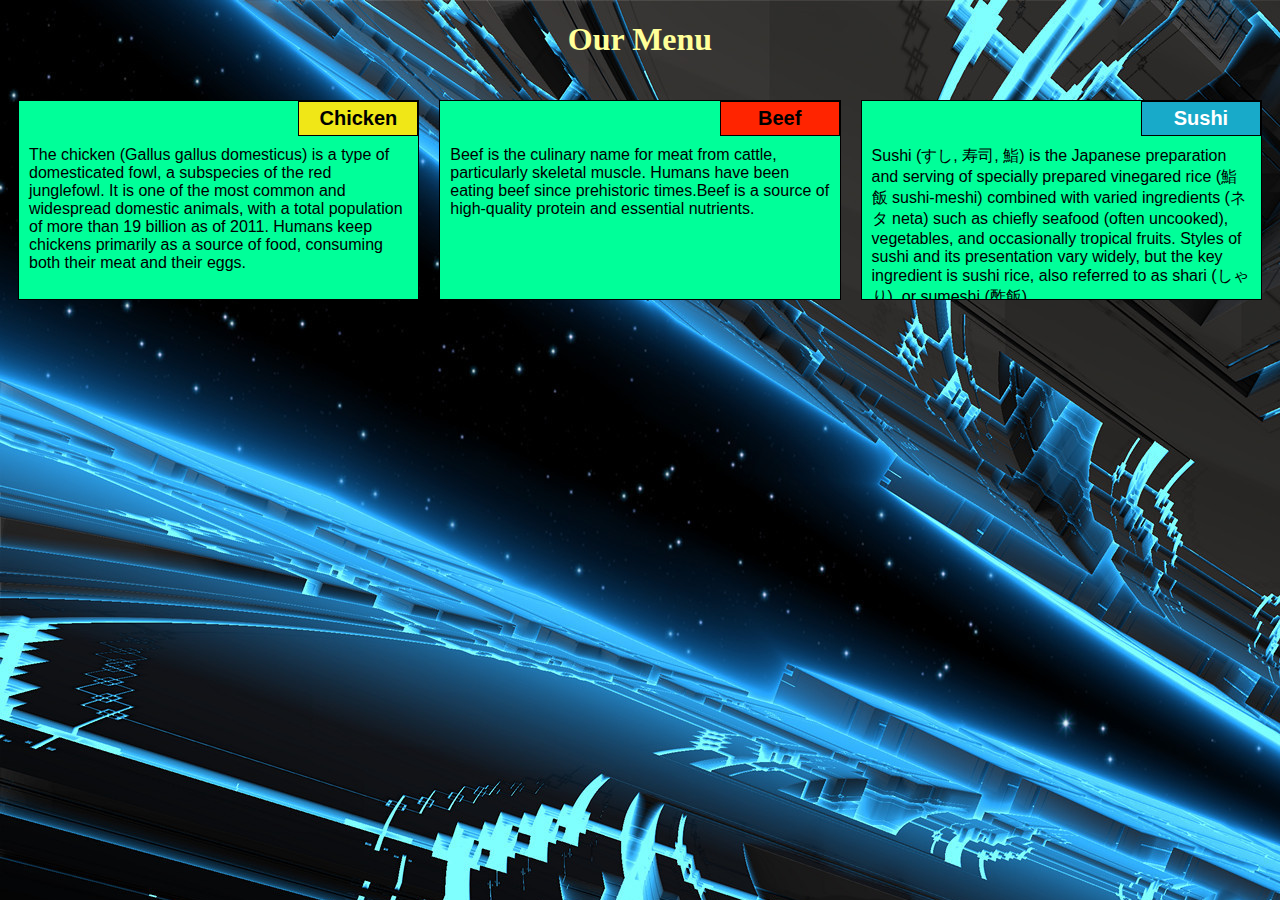
<file: module-2-solution/index.html>
<!DOCTYPE html>
<html>
<head>
	<meta charset="utf-8">

	<meta name="viewport" content="width=device-width, initial-scale=1">

	<link rel="stylesheet" type="text/css" href="css/styles.css">
	<title>Module 2 Solution</title>
</head>
<body>
	<h1>Our Menu</h1>
	<div class="row">
	<div class="container col-lg-4 col-md-6 col-sm-12">
		<section>
		<div id="chicken">
			Chicken
		</div>
		<p>
			The chicken (Gallus gallus domesticus) is a type of domesticated fowl, a subspecies of the red junglefowl. It is one of the most common and widespread domestic animals, with a total population of more than 19 billion as of 2011. Humans keep chickens primarily as a source of food, consuming both their meat and their eggs. 
		</p>
		</section>
	</div>
	<div class="container col-lg-4 col-md-6 col-sm-12">
		<section>
		<div id="beef">
			Beef
		</div>
		<p>
			Beef is the culinary name for meat from cattle, particularly skeletal muscle. Humans have been eating beef since prehistoric times.Beef is a source of high-quality protein and essential nutrients.
		</p>
		</section>
	</div>
	<div class="container col-lg-4 col-md-12 col-sm-12">
		<section>
		<div id="sushi">
			Sushi
		</div>
		<p>
			Sushi (すし, 寿司, 鮨) is the Japanese preparation and serving of specially prepared vinegared rice (鮨飯 sushi-meshi) combined with varied ingredients (ネタ neta) such as chiefly seafood (often uncooked), vegetables, and occasionally tropical fruits. Styles of sushi and its presentation vary widely, but the key ingredient is sushi rice, also referred to as shari (しゃり), or sumeshi (酢飯).
		</p>
		</section>
	</div>
	</div>
</body>
</html>
</file>
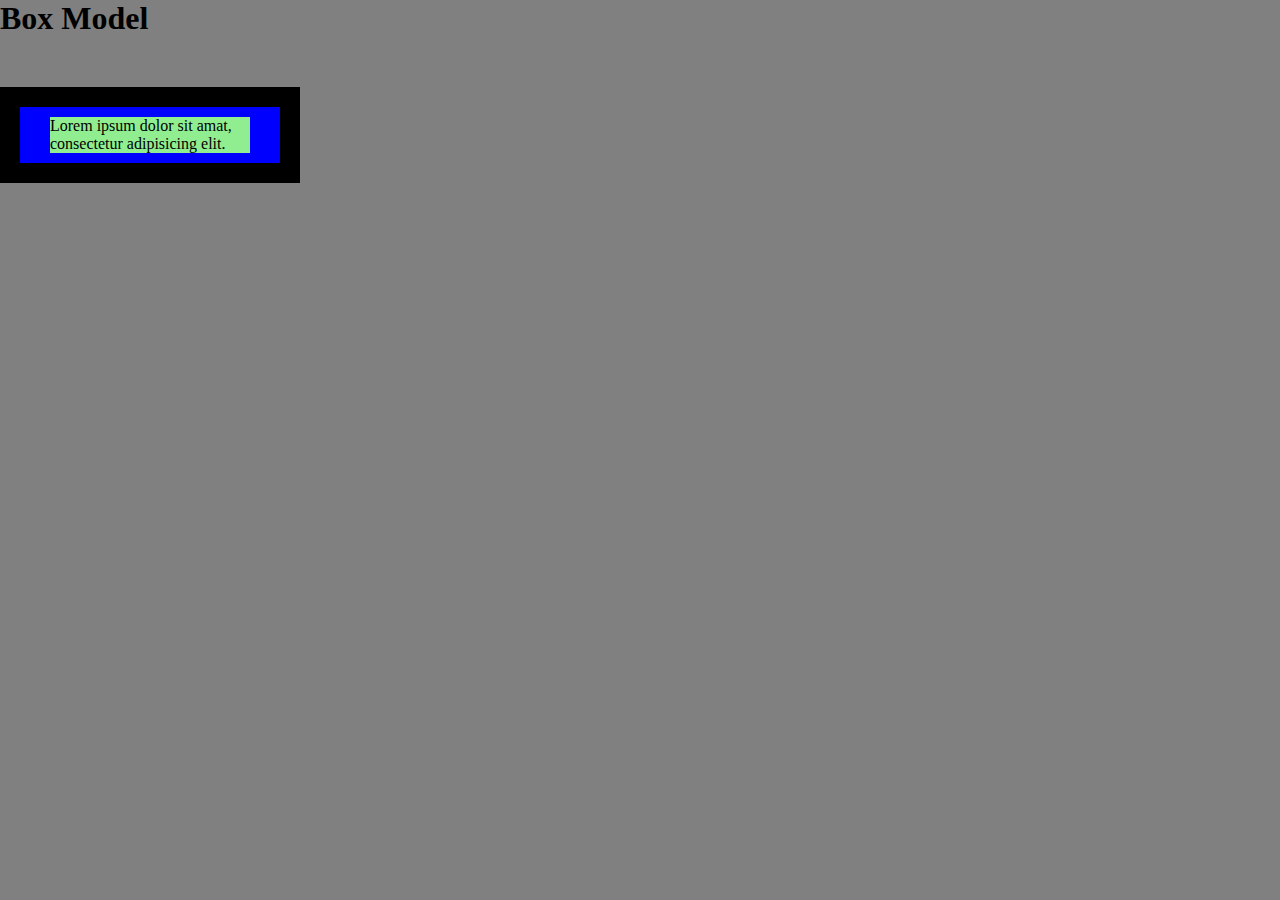
<file: site/examples/box-model-before.html>
<!doctype html>
<html>
<head>
<meta charset="utf-8">
<title>The Box Model</title>
<style>
*{
	box-sizing: border-box;
	margin: 0;
	padding: 0;

}
body {
	margin: 0;
	padding: 0;
	background-color: gray;

}
#box{
	background-color: blue;
    padding: 10px 30px 10px 30px;
    border: 20px solid black;
    
    width: 300px;
    margin-top: 50px;

}
#content {
	background-color: #90EE90; //green

}
h1 {
margin-bottom: 30px
}

</style>
</head>
<body>

<h1>Box Model</h1>
<div id="box">
 <div id="content">Lorem ipsum dolor sit amat, consectetur adipisicing elit.
 </div>
</div>
</html>
</file>
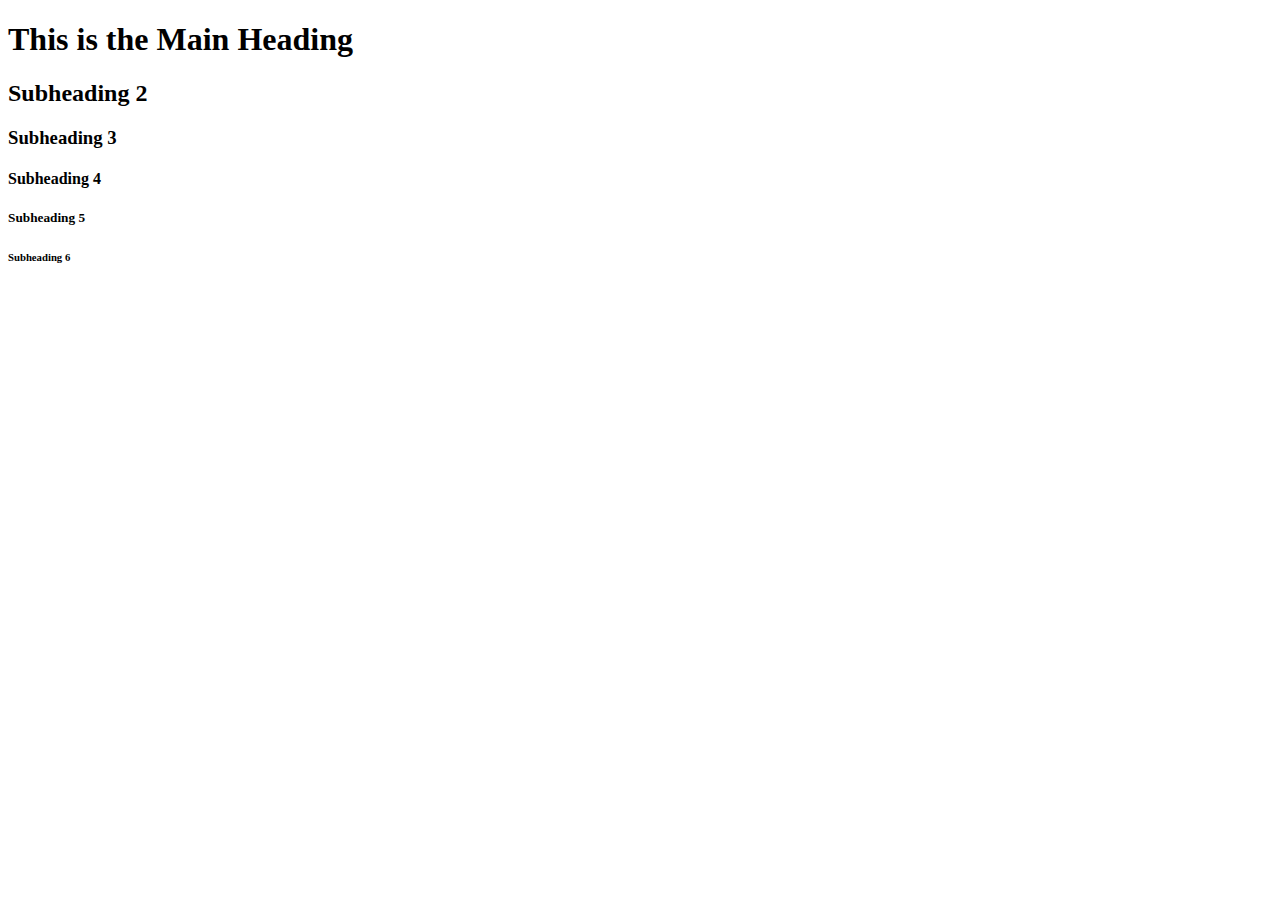
<file: site/examples/Lecture06/headings.html>
<!doctype html>
<html>
<head>
<meta charset="utf-8">
<title>Heading Elements</title>
</head>
<body>
<h1>This is the Main Heading</h1>
<h2>Subheading 2</h2>
<h3>Subheading 3</h3>
<h4>Subheading 4</h4>
<h5>Subheading 5</h5>
<h6>Subheading 6</h6>
</body>
</html>
</file>
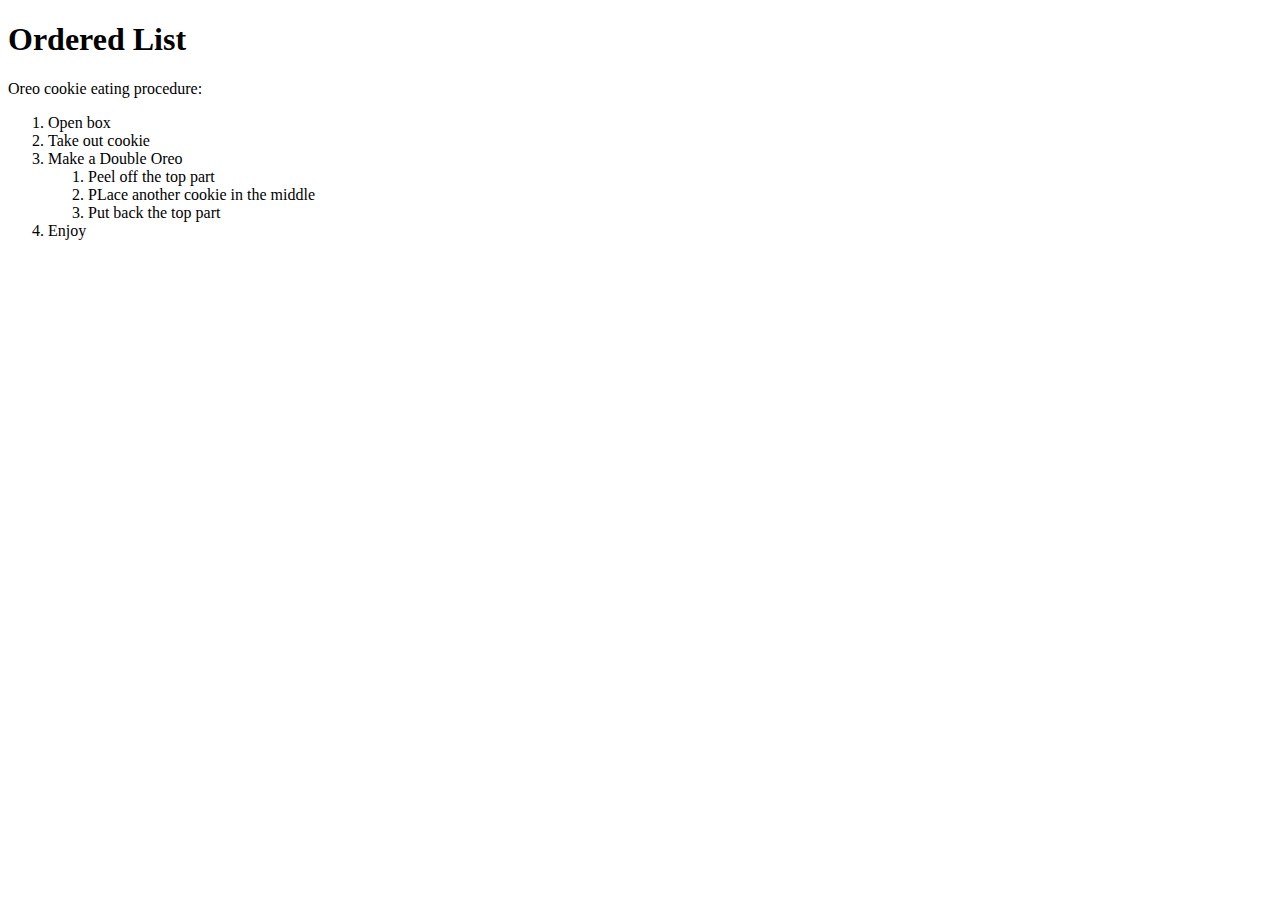
<file: site/examples/Lecture07/ordered-lists-before.html>
<!DOCTYPE html>
<html>
<head>
	<meta charset="utf-8">
<title>Ordered Lists</title>
</head>
<body>
<h1>Ordered List</h1>
<div>

	Oreo cookie eating procedure:
	<ol>
		<li>Open box</li>
		<li>Take out cookie</li>
		<li>Make a Double Oreo</li>
		<ol>
			<li>Peel off the top part</li>
			<li>PLace another cookie in the middle</li>
			<li>Put back the top part</li>
		</ol>
	</li>
	<li>Enjoy</li>
</ol>

</div>
</body>
</html>
</file>
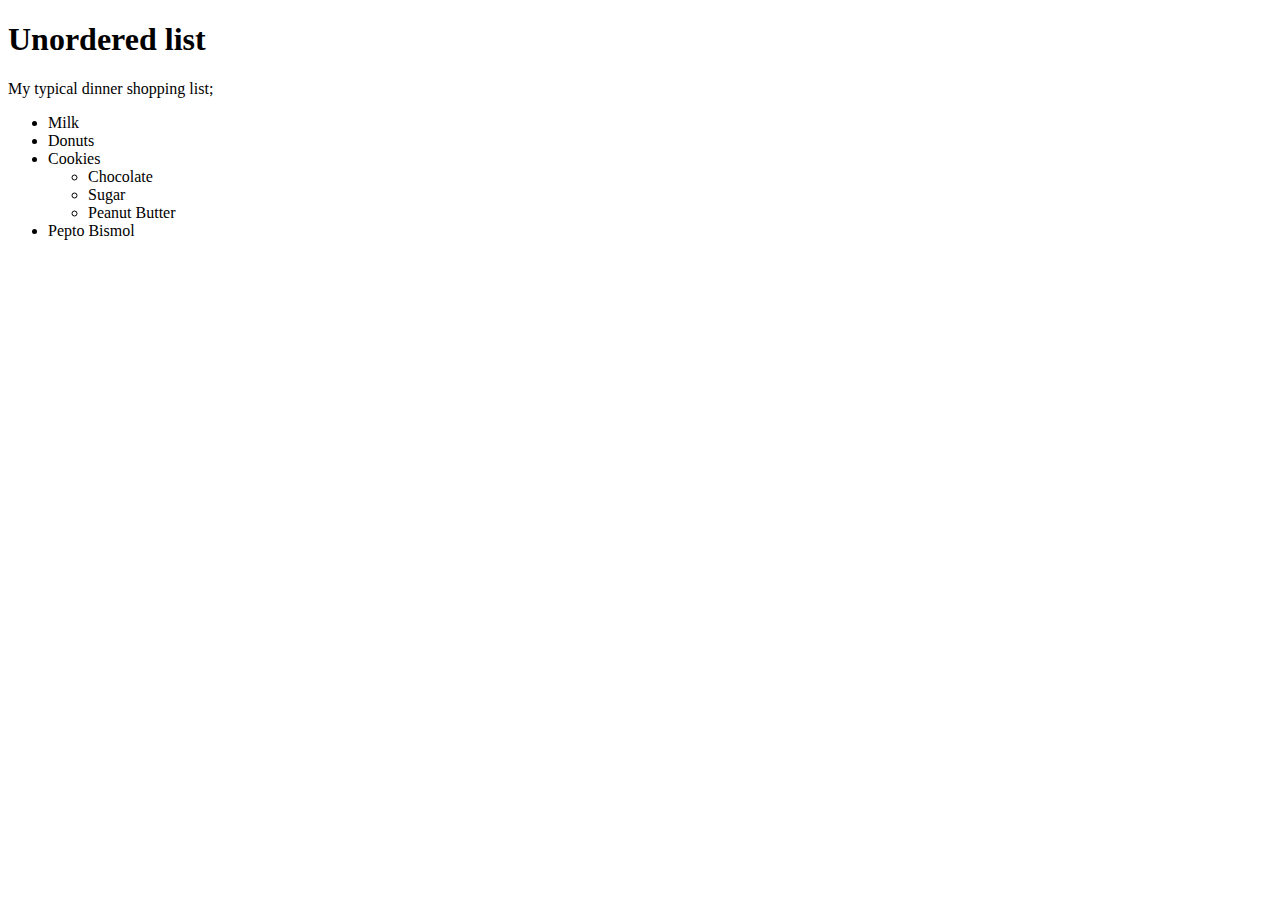
<file: site/examples/Lecture07/unordered-list-before.html>
<!doctype html>
<html>
<head>
<meta charset="utf-8">
<title>Unordered Lists</title>
</head>
<body>
<h1>Unordered list</h1>
<div>

My typical dinner shopping list;
<ul>
<li>Milk</li> 
<li>Donuts</li>
<li>Cookies
	<ul>
 <li>Chocolate</li>
 <li>Sugar</li>
 <li>Peanut Butter</li>
</ul>
</li>
 <li>Pepto Bismol</li>
</ul>
 </div>
 </body>
</html>
</file>
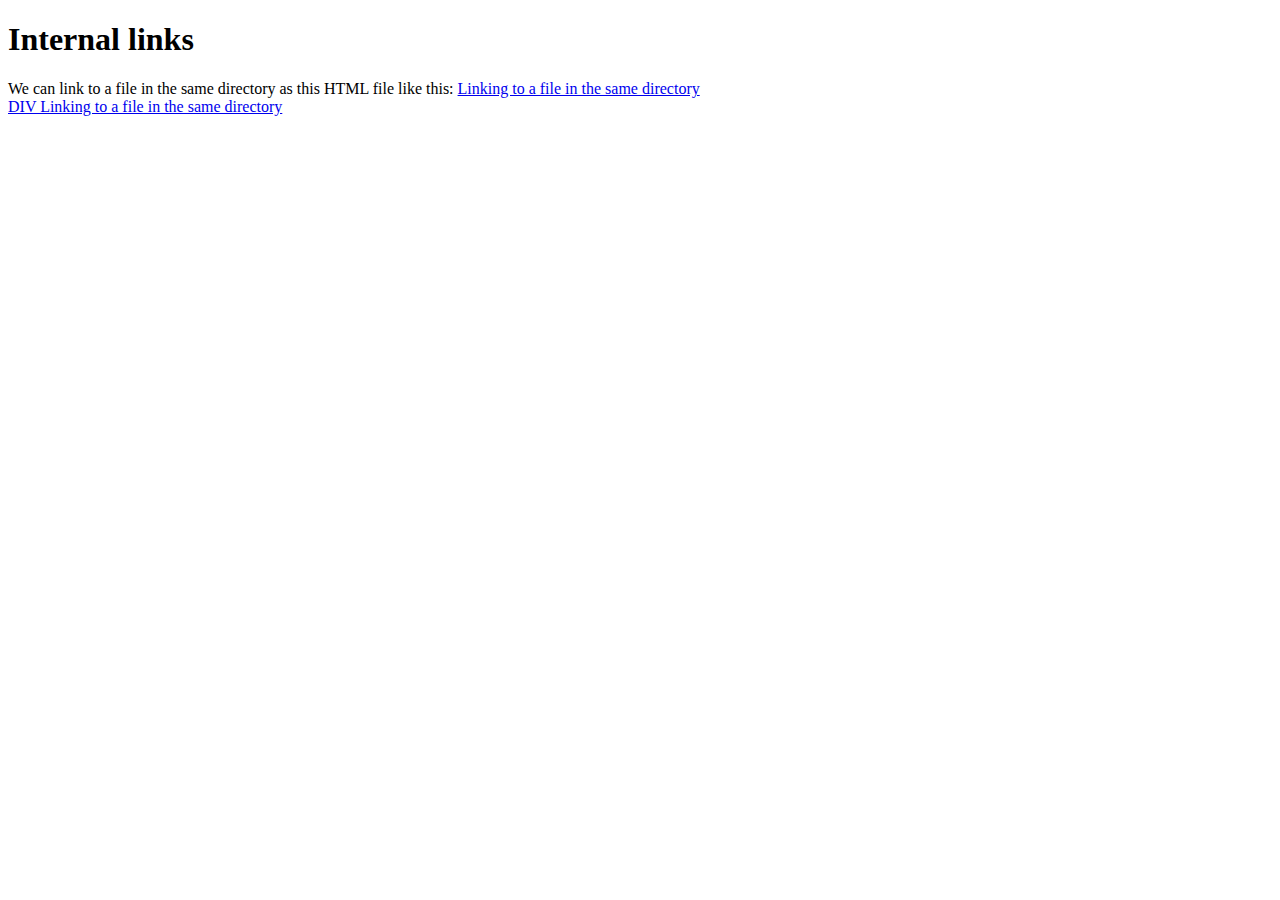
<file: site/examples/Lecture09/links-internal.html>
<!DOCTYPE html>
<html>
<head>
	<meta charset="urf-8">
<title>Internal links</title>
</head>

<body>
	<h1>Internal links</h1>
	<section>
		We can link to a file in the same directory as this HTML file like this:
		<a href="same-directory.html" title="same dir link">Linking to a file in the same directory</a>

		<a href="same-directory.html" title="same dir link">
			<div>DIV Linking to a file in the same directory</div>
		</a>
	</section>
</body>
</html>
</file>
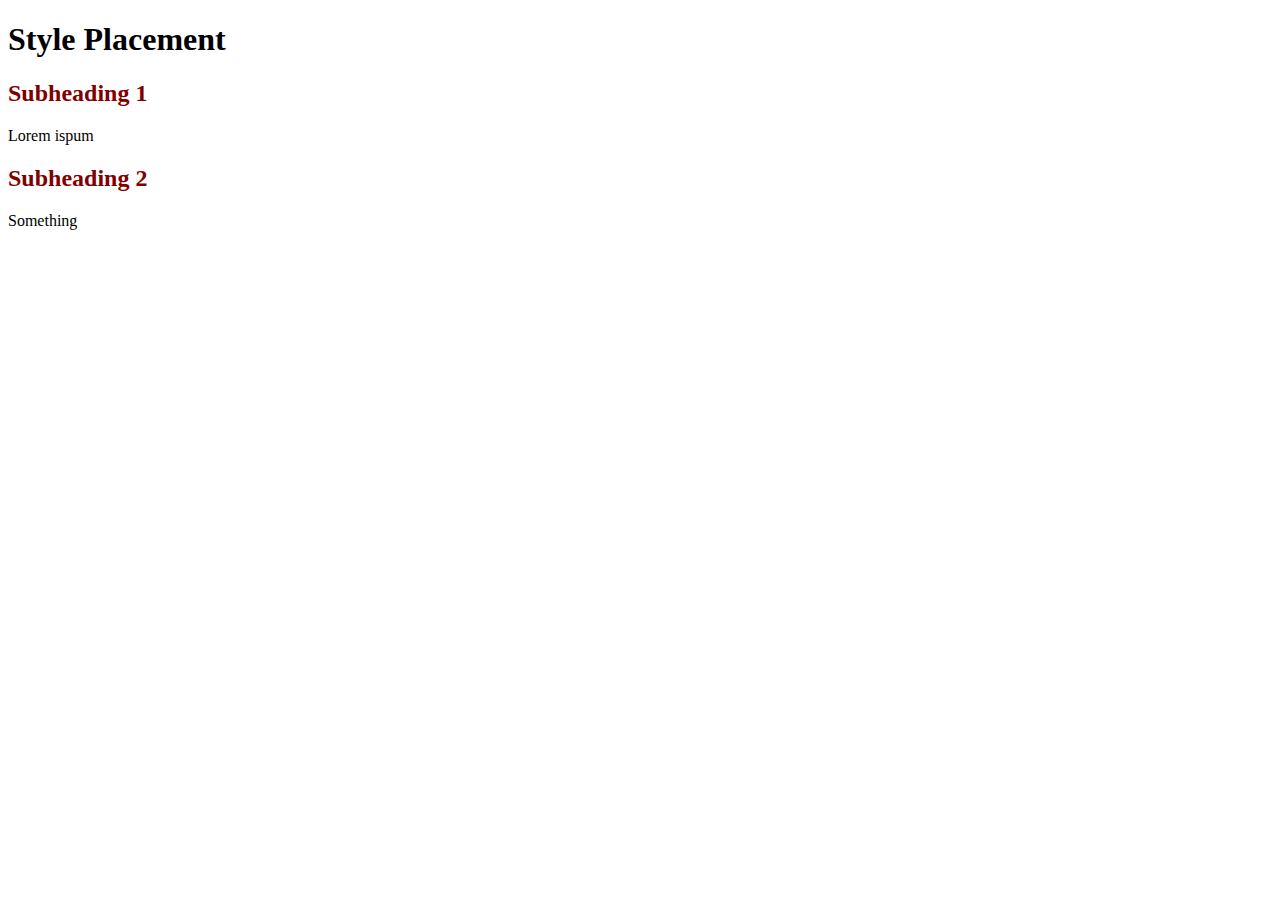
<file: site/examples/Lecture16/style-placement.html>
<!doctype html>
<html>
<head>
</head>
<meta charset="utf-8">
<title>Style Placement</title>
<link rel="styesheet" href="style.css">
<style>


h2 {
	color:maroon;
}
</style>
</head>
<body>
<h1>Style Placement</h1>
<h2>Subheading 1</h2>
<p>Lorem ispum</p>
<h2>Subheading 2</h2>
<p>Something</p>
</body>
</html>
</file>
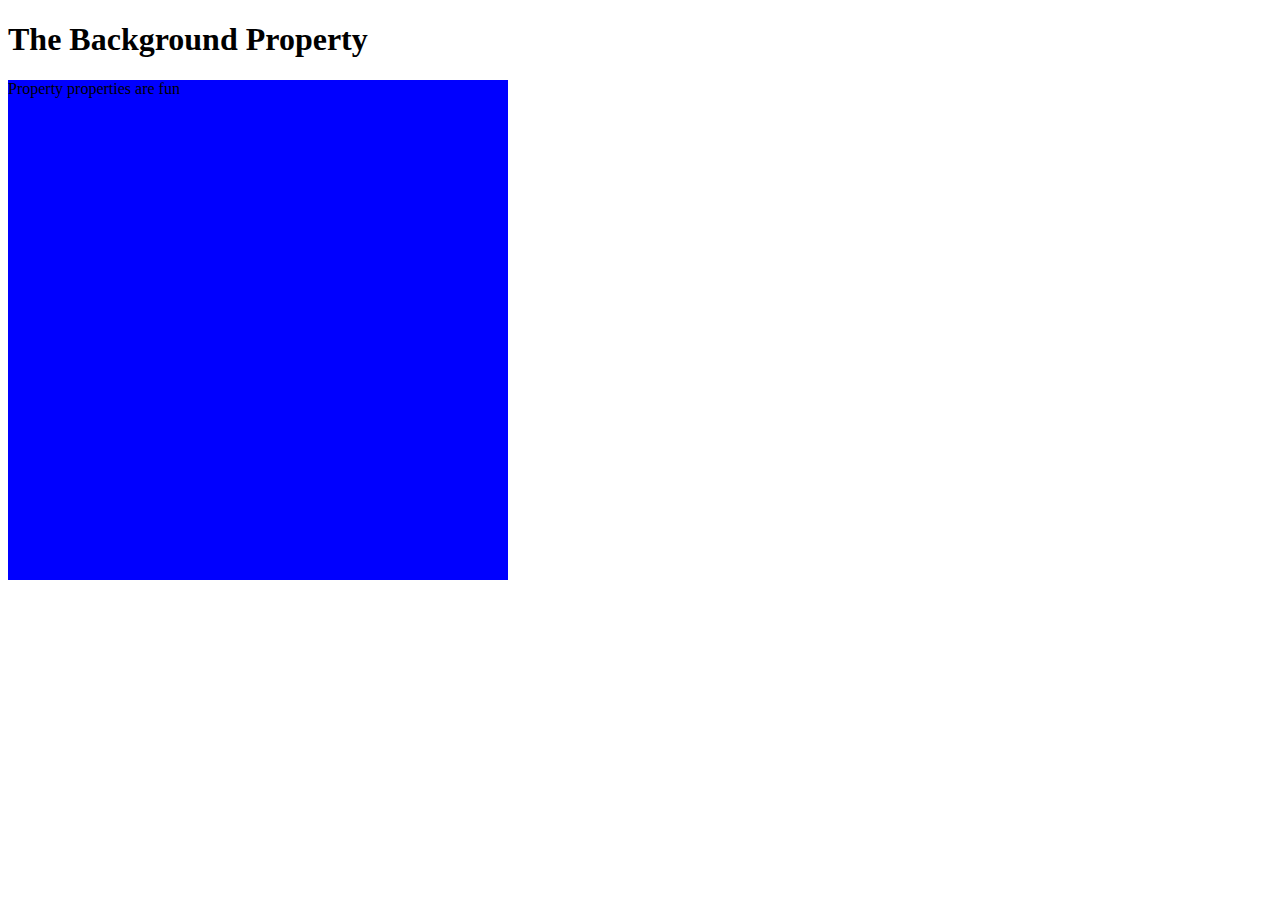
<file: site/examples/Lecture20/background-before.html>
<!doctype html>
<html>
<head>
<meta charset="utf-8">
<title>Background</title>
<style>
#bg{
	width: 500px;
	height: 500px;
	background-color: blue;
	background-image: url("https://pbs.twimg.com/profile_images/804010152953253889/l3cckfjn.jpg");
	background-repeat: no-repeat;
	background-position: bottom right;

}
</style>
</head>
<body>
<h1>The Background Property</h1>

<div id="bg">Property properties are fun</div>
</body>
</html>
</file>
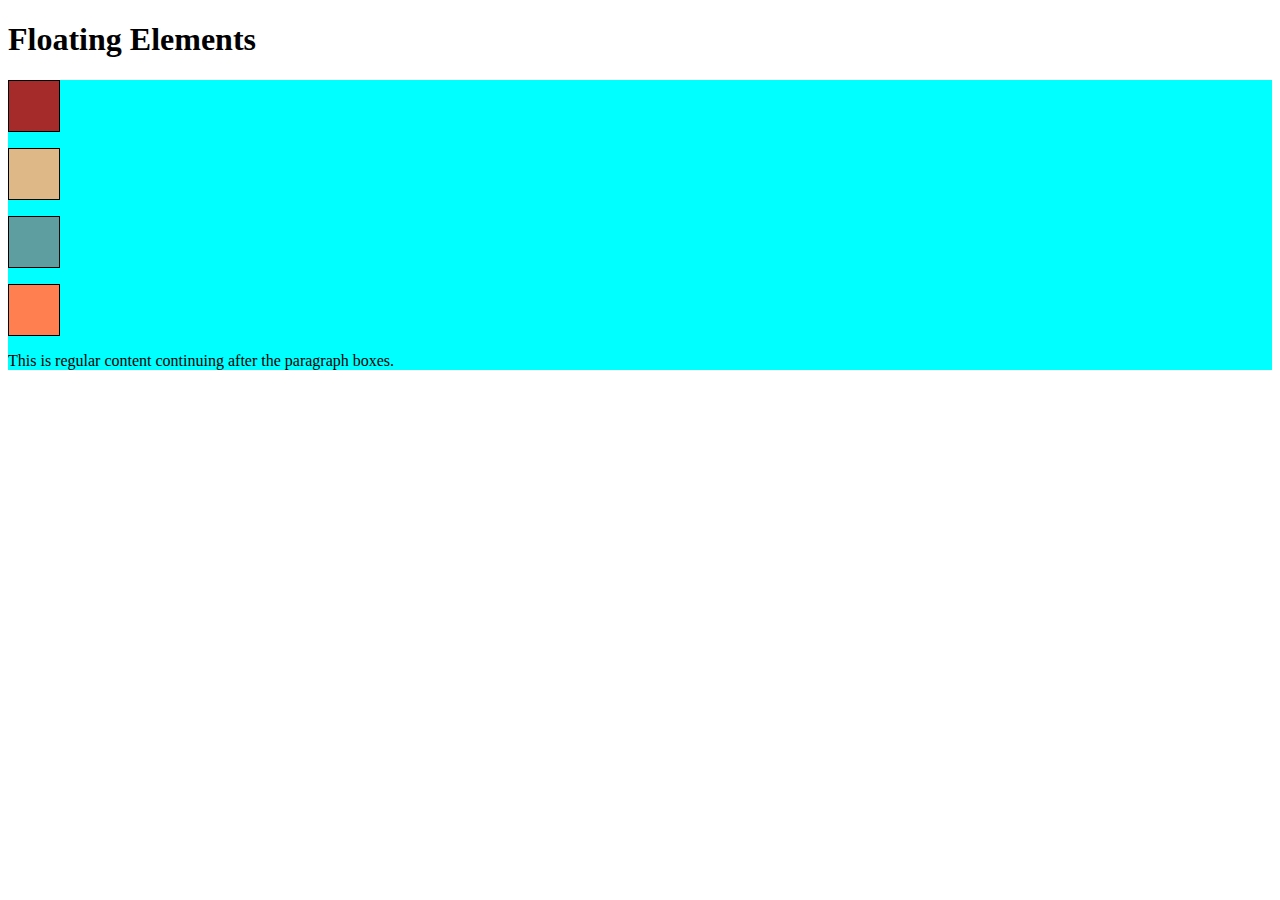
<file: site/examples/Lecture21/floating-before.html>
<!doctype html>
<html>
<head>
<meta charset="utf-8">
<title>Floating Elements</title>
<style>

div {
	background-color: #00FFFF;

}
p {
	width: 50px;
	height: 50px;
	border: 1px solid black;
	
}
#p1 {
	background-color: #A52A2A;

}
#p2 {
	background-color: #DEB887;
}
#p3 {
	background-color: #5F9EA0;
}
#p4 {
	background-color: #FF7F50;
}
section {
	clear: left;
	}
</style>
</head>
<body>
<h1>Floating Elements</h1>

<div>
<p id="p1"></p>
<p id="p2"></p>
<p id="p3"></p>
<p id="p4"></p>
<section>This is regular content continuing after  the paragraph boxes.</section>
</div>

</body>
</html>
</file>
<file: module-2-solution/css/styles.css>
/* Base Styles */

* {
	box-sizing: border-box;
}

h1 {
	font-family: Brushstroke, fantasy;
	color: #ffff99;
	text-align: center;
}

body {
	background-image: url("background.jpg");
	background-color: #FEF5CA;

}

p {
	padding: 10px;
	margin: 0;
}

.container {
	border: none;
	margin-left: auto;
	margin-right: auto;
	margin-top: 10px;
	margin-bottom: 10px;
	padding: 10px;
}

section {
	border:	1px solid black;
	background-color: #00FF99;
	width: 100%;
	height: 200px;
	font-family: Helvetica;
	color: black;
	position: relative;
	overflow: auto;
}

#chicken {
	border: 1px solid black;
	text-align: center;
	width: 30%;
	margin-left: 70%;
	font-family: Georgia,sans-serif;
	font-weight: bold;
	font-size: 125%;
	margin-bottom: 0;
	margin-top: 0;
	padding: 5px;
	background-color: #f0e717;
}

#beef {
	border: 1px solid black;
	text-align: center;
	width: 30%;
	margin-left: 70%;
	font-family: Georgia,sans-serif;
	font-weight: bold;
	font-size: 125%;
	margin-bottom: 0;
	margin-top: 0;
	padding: 5px;
	background-color: #ff2400;
}

#sushi {
	border: 1px solid black;
	text-align: center;
	width: 30%;
	margin-left: 70%;
	font-family: Georgia,sans-serif;
	font-weight: bold;
	font-size: 125%;
	margin-bottom: 0;
	margin-top: 0;
	background-color: #18aac9;
	color: white;
	padding: 5px;
}

.row {
	width: 100%;
}

/* Desktop view */

@media (min-width: 992px) {
  .col-lg-1, .col-lg-2, .col-lg-3, .col-lg-4, .col-lg-5, .col-lg-6, .col-lg-7, .col-lg-8, .col-lg-9, .col-lg-10, .col-lg-11, .col-lg-12 {
    float: left;
  }

  .col-lg-1 {
    width: 8.33%;
  }
  .col-lg-2 {
    width: 16.66%;
  }
  .col-lg-3 {
    width: 25%;
  }
  .col-lg-4 {
    width: 33.33%;
  }
  .col-lg-5 {
    width: 41.66%;
  }
  .col-lg-6 {
    width: 50%;
  }
  .col-lg-7 {
    width: 58.33%;
  }
  .col-lg-8 {
    width: 66.66%;
  }
  .col-lg-9 {
    width: 74.99%;
  }
  .col-lg-10 {
    width: 83.33%;
  }
  .col-lg-11 {
    width: 91.66%;
  }
  .col-lg-12 {
    width: 100%;
  }

}

/* Tablet view */

@media (min-width: 768px) and (max-width: 991px) {
  .col-md-1, .col-md-2, .col-md-3, .col-md-4, .col-md-5, .col-md-6, .col-md-7, .col-md-8, .col-md-9, .col-md-10, .col-md-11, .col-md-12 {
    float: left;
  }

  .col-md-1 {
    width: 8.33%;
  }
  .col-md-2 {
    width: 16.66%;
  }
  .col-md-3 {
    width: 25%;
  }
  .col-md-4 {
    width: 33.33%;
  }
  .col-md-5 {
    width: 41.66%;
  }
  .col-md-6 {
    width: 50%;
  }
  .col-md-7 {
    width: 58.33%;
  }
  .col-md-8 {
    width: 66.66%;
  }
  .col-md-9 {
    width: 74.99%;
  }
  .col-md-10 {
    width: 83.33%;
  }
  .col-md-11 {
    width: 91.66%;
  }
  .col-md-12 {
    width: 100%;
  }
}

/* Mobile view */

@media (max-width: 768px) {
  .col-sm-1, .col-sm-2, .col-sm-3, .col-sm-4, .col-sm-5, .col-sm-6, .col-sm-7, .col-sm-8, .col-sm-9, .col-sm-10, .col-sm-11, .col-sm-12 {
 	float: left;
  }

  .col-sm-1 {
    width: 8.33%;
  }
  .col-sm-2 {
    width: 16.66%;
  }
  .col-sm-3 {
    width: 25%;
  }
  .col-sm-4 {
    width: 33.33%;
  }
  .col-sm-5 {
    width: 41.66%;
  }
  .col-sm-6 {
    width: 50%;
  }
  .col-sm-7 {
    width: 58.33%;
  }
  .col-sm-8 {
    width: 66.66%;
  }
  .col-sm-9 {
    width: 74.99%;
  }
  .col-sm-10 {
    width: 83.33%;
  }
  .col-sm-11 {
    width: 91.66%;
  }
  .col-sm-12 {
    width: 100%;
  }
}
</file>
<file: site/examples/Lecture16/style.css>
body {
	background-color: gray;
	font-size: 130%;
}
</file>
